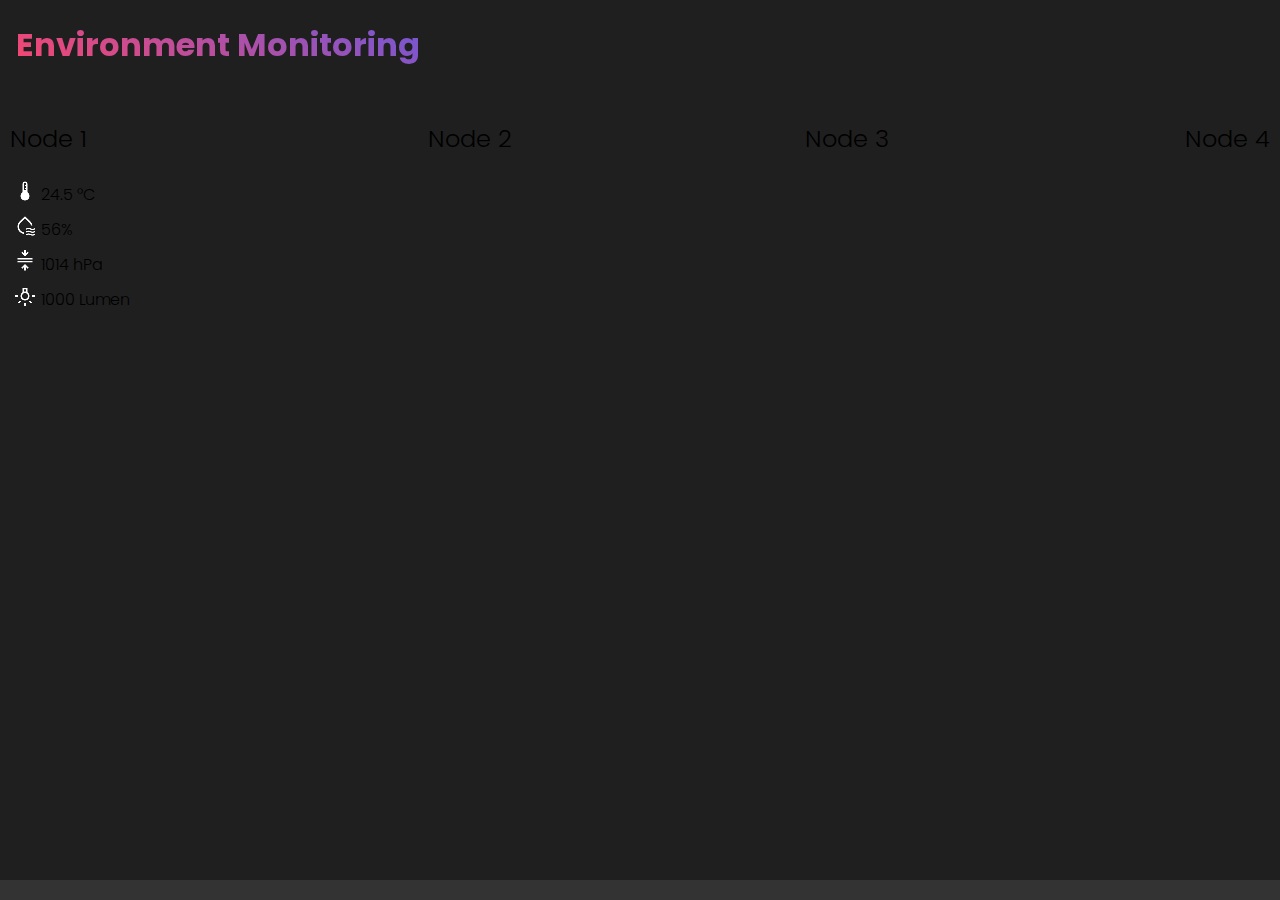
<file: index.html>
<!DOCTYPE html>
<html lang="de-CH">

<head>
    <meta charset="UTF-8">
    <meta name="viewport" content="width=device-width, initial-scale=1.0">
    <link rel="stylesheet" href="styles/styles.css">
    <title>Environment Monitoring</title>
</head>

<body>
    <div id="wrapper">
        <header>
            <h1>Environment Monitoring</h1>
        </header>
        <main>
            <div id="node">
                <h2>Node 1</h2>
                <table>
                    <tr>
                        <td><img src="img/temp.png" alt="Temperatur"></td>
                        <td>24.5 &deg;C</td>
                    </tr>
                    <tr>
                        <td><img src="img/hum.png" alt="Luftfeuchtigkeit"></td>
                        <td>56%</td>
                    </tr>
                    <tr>
                        <td><img src="img/press.png" alt="Luftdruck"></td>
                        <td>1014 hPa</td>
                    </tr>
                    <tr>
                        <td><img src="img/bright.png" alt="Temperatur"></td>
                        <td>1000 Lumen</td>
                    </tr>
                </table>
            </div>
            <div id="node">
                <h2>Node 2</h2>
            </div>
            <div id="node">
                <h2>Node 3</h2>
            </div>
            <div id="node">
                <h2>Node 4</h2>
            </div>
        </main>
        <footer></footer>
    </div>
</body>

</html>
</file>
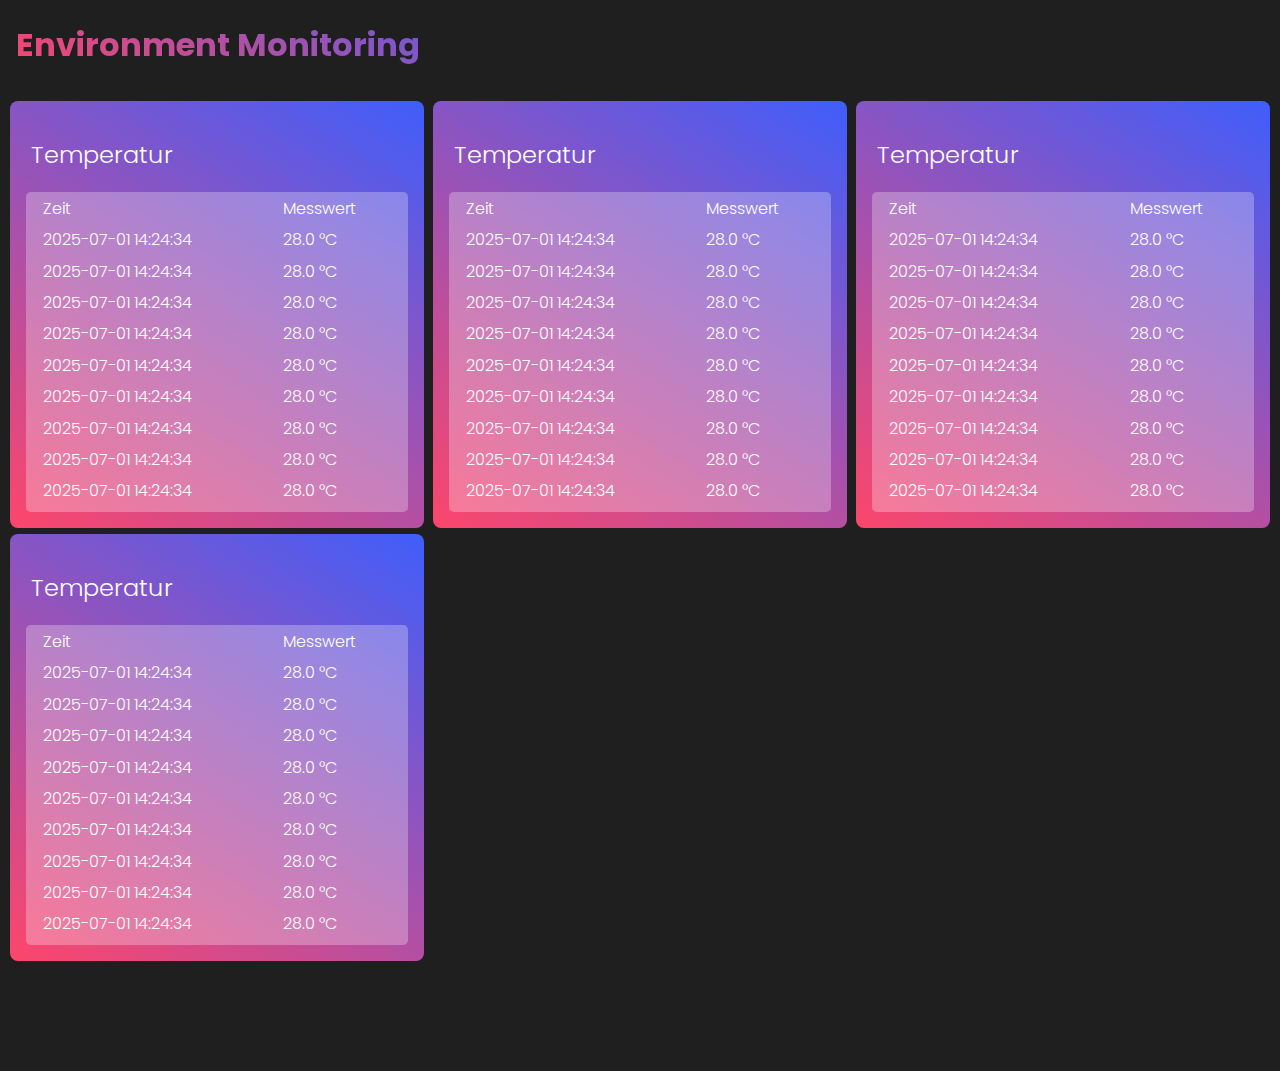
<file: details.html>
<!DOCTYPE html>
<html lang="de-CH">

<head>
    <meta charset="UTF-8">
    <meta name="viewport" content="width=device-width, initial-scale=1.0">
    <title>Environment Monitoring</title>
    <link rel="stylesheet" href="styles/styles.css">
    <link rel="stylesheet" href="styles/details-styles.css">
</head>

<body>
    <div id="wrapper">
        <header>
            <h1>Environment Monitoring</h1>
        </header>
        <main>
            <div id="value-table">
                <h2>Temperatur</h2>
                <div class="table-scroll-wrapper">
                    <table>
                        <tr>
                            <th>Zeit</th>
                            <th>Messwert</th>
                        </tr>
                        <tr>
                            <td>2025-07-01 14:24:34</td>
                            <td>28.0 °C</td>
                        </tr>

                        <tr>
                            <td>2025-07-01 14:24:34</td>
                            <td>28.0 °C</td>
                        </tr>

                        <tr>
                            <td>2025-07-01 14:24:34</td>
                            <td>28.0 °C</td>
                        </tr>

                        <tr>
                            <td>2025-07-01 14:24:34</td>
                            <td>28.0 °C</td>
                        </tr>

                        <tr>
                            <td>2025-07-01 14:24:34</td>
                            <td>28.0 °C</td>
                        </tr>

                        <tr>
                            <td>2025-07-01 14:24:34</td>
                            <td>28.0 °C</td>
                        </tr>

                        <tr>
                            <td>2025-07-01 14:24:34</td>
                            <td>28.0 °C</td>
                        </tr>

                        <tr>
                            <td>2025-07-01 14:24:34</td>
                            <td>28.0 °C</td>
                        </tr>

                        <tr>
                            <td>2025-07-01 14:24:34</td>
                            <td>28.0 °C</td>
                        </tr>

                        <tr>
                            <td>2025-07-01 14:24:34</td>
                            <td>28.0 °C</td>
                        </tr>

                        <tr>
                            <td>2025-07-01 14:24:34</td>
                            <td>28.0 °C</td>
                        </tr>

                        <tr>
                            <td>2025-07-01 14:24:34</td>
                            <td>28.0 °C</td>
                        </tr>

                        <tr>
                            <td>2025-07-01 14:24:34</td>
                            <td>28.0 °C</td>
                        </tr>

                        <tr>
                            <td>2025-07-01 14:24:34</td>
                            <td>28.0 °C</td>
                        </tr>

                        <tr>
                            <td>2025-07-01 14:24:34</td>
                            <td>28.0 °C</td>
                        </tr>
                    </table>
                </div>
            </div>


            <div id="value-table">
                <h2>Temperatur</h2>
                <div class="table-scroll-wrapper">
                    <table>
                        <tr>
                            <th>Zeit</th>
                            <th>Messwert</th>
                        </tr>
                        <tr>
                            <td>2025-07-01 14:24:34</td>
                            <td>28.0 °C</td>
                        </tr>

                        <tr>
                            <td>2025-07-01 14:24:34</td>
                            <td>28.0 °C</td>
                        </tr>

                        <tr>
                            <td>2025-07-01 14:24:34</td>
                            <td>28.0 °C</td>
                        </tr>

                        <tr>
                            <td>2025-07-01 14:24:34</td>
                            <td>28.0 °C</td>
                        </tr>

                        <tr>
                            <td>2025-07-01 14:24:34</td>
                            <td>28.0 °C</td>
                        </tr>

                        <tr>
                            <td>2025-07-01 14:24:34</td>
                            <td>28.0 °C</td>
                        </tr>

                        <tr>
                            <td>2025-07-01 14:24:34</td>
                            <td>28.0 °C</td>
                        </tr>

                        <tr>
                            <td>2025-07-01 14:24:34</td>
                            <td>28.0 °C</td>
                        </tr>

                        <tr>
                            <td>2025-07-01 14:24:34</td>
                            <td>28.0 °C</td>
                        </tr>

                        <tr>
                            <td>2025-07-01 14:24:34</td>
                            <td>28.0 °C</td>
                        </tr>

                        <tr>
                            <td>2025-07-01 14:24:34</td>
                            <td>28.0 °C</td>
                        </tr>

                        <tr>
                            <td>2025-07-01 14:24:34</td>
                            <td>28.0 °C</td>
                        </tr>

                        <tr>
                            <td>2025-07-01 14:24:34</td>
                            <td>28.0 °C</td>
                        </tr>

                        <tr>
                            <td>2025-07-01 14:24:34</td>
                            <td>28.0 °C</td>
                        </tr>

                        <tr>
                            <td>2025-07-01 14:24:34</td>
                            <td>28.0 °C</td>
                        </tr>
                    </table>
                </div>
            </div>


            <div id="value-table">
                <h2>Temperatur</h2>
                <div class="table-scroll-wrapper">
                    <table>
                        <tr>
                            <th>Zeit</th>
                            <th>Messwert</th>
                        </tr>
                        <tr>
                            <td>2025-07-01 14:24:34</td>
                            <td>28.0 °C</td>
                        </tr>

                        <tr>
                            <td>2025-07-01 14:24:34</td>
                            <td>28.0 °C</td>
                        </tr>

                        <tr>
                            <td>2025-07-01 14:24:34</td>
                            <td>28.0 °C</td>
                        </tr>

                        <tr>
                            <td>2025-07-01 14:24:34</td>
                            <td>28.0 °C</td>
                        </tr>

                        <tr>
                            <td>2025-07-01 14:24:34</td>
                            <td>28.0 °C</td>
                        </tr>

                        <tr>
                            <td>2025-07-01 14:24:34</td>
                            <td>28.0 °C</td>
                        </tr>

                        <tr>
                            <td>2025-07-01 14:24:34</td>
                            <td>28.0 °C</td>
                        </tr>

                        <tr>
                            <td>2025-07-01 14:24:34</td>
                            <td>28.0 °C</td>
                        </tr>

                        <tr>
                            <td>2025-07-01 14:24:34</td>
                            <td>28.0 °C</td>
                        </tr>

                        <tr>
                            <td>2025-07-01 14:24:34</td>
                            <td>28.0 °C</td>
                        </tr>

                        <tr>
                            <td>2025-07-01 14:24:34</td>
                            <td>28.0 °C</td>
                        </tr>

                        <tr>
                            <td>2025-07-01 14:24:34</td>
                            <td>28.0 °C</td>
                        </tr>

                        <tr>
                            <td>2025-07-01 14:24:34</td>
                            <td>28.0 °C</td>
                        </tr>

                        <tr>
                            <td>2025-07-01 14:24:34</td>
                            <td>28.0 °C</td>
                        </tr>

                        <tr>
                            <td>2025-07-01 14:24:34</td>
                            <td>28.0 °C</td>
                        </tr>
                    </table>
                </div>
            </div>


            <div id="value-table">
                <h2>Temperatur</h2>
                <div class="table-scroll-wrapper">
                    <table>
                        <tr>
                            <th>Zeit</th>
                            <th>Messwert</th>
                        </tr>
                        <tr>
                            <td>2025-07-01 14:24:34</td>
                            <td>28.0 °C</td>
                        </tr>

                        <tr>
                            <td>2025-07-01 14:24:34</td>
                            <td>28.0 °C</td>
                        </tr>

                        <tr>
                            <td>2025-07-01 14:24:34</td>
                            <td>28.0 °C</td>
                        </tr>

                        <tr>
                            <td>2025-07-01 14:24:34</td>
                            <td>28.0 °C</td>
                        </tr>

                        <tr>
                            <td>2025-07-01 14:24:34</td>
                            <td>28.0 °C</td>
                        </tr>

                        <tr>
                            <td>2025-07-01 14:24:34</td>
                            <td>28.0 °C</td>
                        </tr>

                        <tr>
                            <td>2025-07-01 14:24:34</td>
                            <td>28.0 °C</td>
                        </tr>

                        <tr>
                            <td>2025-07-01 14:24:34</td>
                            <td>28.0 °C</td>
                        </tr>

                        <tr>
                            <td>2025-07-01 14:24:34</td>
                            <td>28.0 °C</td>
                        </tr>

                        <tr>
                            <td>2025-07-01 14:24:34</td>
                            <td>28.0 °C</td>
                        </tr>

                        <tr>
                            <td>2025-07-01 14:24:34</td>
                            <td>28.0 °C</td>
                        </tr>

                        <tr>
                            <td>2025-07-01 14:24:34</td>
                            <td>28.0 °C</td>
                        </tr>

                        <tr>
                            <td>2025-07-01 14:24:34</td>
                            <td>28.0 °C</td>
                        </tr>

                        <tr>
                            <td>2025-07-01 14:24:34</td>
                            <td>28.0 °C</td>
                        </tr>

                        <tr>
                            <td>2025-07-01 14:24:34</td>
                            <td>28.0 °C</td>
                        </tr>
                    </table>
                </div>
            </div>
        </main>
    </div>

</body>

</html>
</file>
<file: styles/styles.css>
@import url('https://fonts.googleapis.com/css2?family=Inter:ital,opsz,wght@0,14..32,100..900;1,14..32,100..900&family=Poppins:wght@300;400;500;600&display=swap');

* {
    box-sizing: border-box;
    font-family: "Poppins", sans-serif;
    font-weight: 300;
    font-style: normal;
}

html, body {
    margin: 0;
    padding: 0;
    background-color: rgb(31,31,31);
}

main {
    display: flex;
    padding: 10px;
    /* Distanz zur Höhe des Footers */
    margin-bottom: 100px;
    gap: 0.4em;
    flex-wrap: wrap;
    justify-content: space-between;
}

#wrapper {
    max-width: 1400px;
    margin: 0 auto;
}

h1 {
    font-weight: bold;
    background: linear-gradient(212deg, rgba(63, 94, 251, 1) 50%, rgba(252, 70, 107, 1) 100%);
    background-clip: text;
    -webkit-background-clip: text;
    -webkit-text-fill-color: transparent;
    padding-left: 0.5em;
}


.node {
    background: #3F5EFB;
    background: linear-gradient(212deg, rgba(63, 94, 251, 1) 0%, rgba(252, 70, 107, 1) 100%);
    flex-basis: calc(25% - 0.4em);
    padding: 1em 1em 0.5em 1em;
    border-radius: 0.5em;
    transition: all 0.2s ease-in;
}

.node:hover {
    transform: scale(101%);
    transition: all 0.5s ease-out;
}

.node h2,
.node h3 {
    margin: 0;
    color: rgb(255,255,255);
}

.node h3 {
    padding: 0;
    font-size: 0.8em;
    padding-bottom: 0.8em;
}

.node-state-ok {
    color: lime;
}

.node-state-error {
    color: tomato;
    font-weight: bolder;
    animation: node-pulse-color 1.5s infinite;
    }
    
    @keyframes node-pulse-color {
        0% {
            color: tomato;
        }
    
        50% {
            color: #ffb3a3;
        }
    
        100% {
            color: tomato;
        }
}

.node table td {
    color: rgb(255,255,255);
    font-size: 1.3em;
}

.node table td:first-child {
    width: 120px;
}

.node button {
    width: 100%;
    border: 2px;
    border-color: linear-gradient(212deg,rgba(63, 94, 251, 1) 0%, rgba(252, 70, 107, 1) 100%);
    border-style: solid;
    border-radius: 0.5em;
    padding: 12px;
    background: transparent;
    color:rgb(255,255,255);
    font-size: 1.3em;
    transition: all 0.2s ease-in;
}

.node button:hover {
    background: linear-gradient(45deg,rgba(63, 94, 251, 1) 70%, rgba(252, 70, 107, 1) 100%);
    border-color: transparent;
    transition: all 0.2s ease-out;
}

footer {
    position: fixed;
    width: 100%;
    max-width: 1400px;
    margin: 0 auto;
    padding: 10px;
    margin-bottom: 0;
    bottom: 0;
    color: rgb(255,255,255);
    background-color: rgb(51,51,51);
}

@media screen and (max-width: 1250px) {
    .node {
        flex-basis: calc(33.333333333% - 0.4em);
    } 
}

@media screen and (max-width: 1000px) {
    .node {
        flex-basis: calc(50% - 0.2em);
    } 
}

@media screen and (max-width: 632px) {
    .node {
        flex-basis: 100%;
    }

    header {
        background-color: rgb(31,31,31,0.9);
        width: 100%;
        position: sticky;
        top: 0;
        left:0;
        z-index: 5;
        padding-bottom: 5px;
        padding-top: 5px;
    }

                header h1 {
                    font-size: 1.9em;
                }
    footer {
        background-color: rgb(51,51,51,0.95);
    }
}
</file>
<file: styles/details-styles.css>
.table-scroll-wrapper {
    max-height: 20em;
    overflow-y: auto;
    scroll-behavior: smooth;
    border: 1px solid rgba(255, 255, 255, 0.2);
    border-radius: 0.3em;
    background-color: rgba(255, 255, 255, 0.1);
}

#value-table {
    background: linear-gradient(212deg, rgba(63, 94, 251, 1) 0%, rgba(252, 70, 107, 1) 100%);
    flex-basis: calc(25% - 0.4em);
    padding: 1em;
    border-radius: 0.5em;
    width: 100%;
}

#value-table table {
    width: 100%;
    border-collapse: collapse;
}

#value-table h2 {

    padding: 0 0.2em 0 0.2em;
    color: #fff;
}



#value-table th {
    text-align: left;
}

#value-table th,
td {
    padding: 0.2em 1em;
    background-color: rgba(255, 255, 255, 0.2);
    color: #fff;
}

.table-scroll-wrapper::-webkit-scrollbar {
    width: 8px;
}

.table-scroll-wrapper::-webkit-scrollbar-track {
    background: transparent;
}

.table-scroll-wrapper::-webkit-scrollbar-thumb {
    background-color: rgba(255, 255, 255, 0.3);
    border-radius: 4px;
}

.table-scroll-wrapper::-webkit-scrollbar-thumb:hover {
    background-color: rgba(255, 255, 255, 0.5);
}

@media screen and (max-width: 1400px) {
    #value-table {
        flex-basis: calc(33.333333333% - 0.4em);
    }
}

@media screen and (max-width: 1050px) {
    #value-table {
        flex-basis: calc(50% - 0.2em);
    }
}

@media screen and (max-width: 700px) {
    #value-table {
        flex-basis: 100%;
    }
}
</file>
